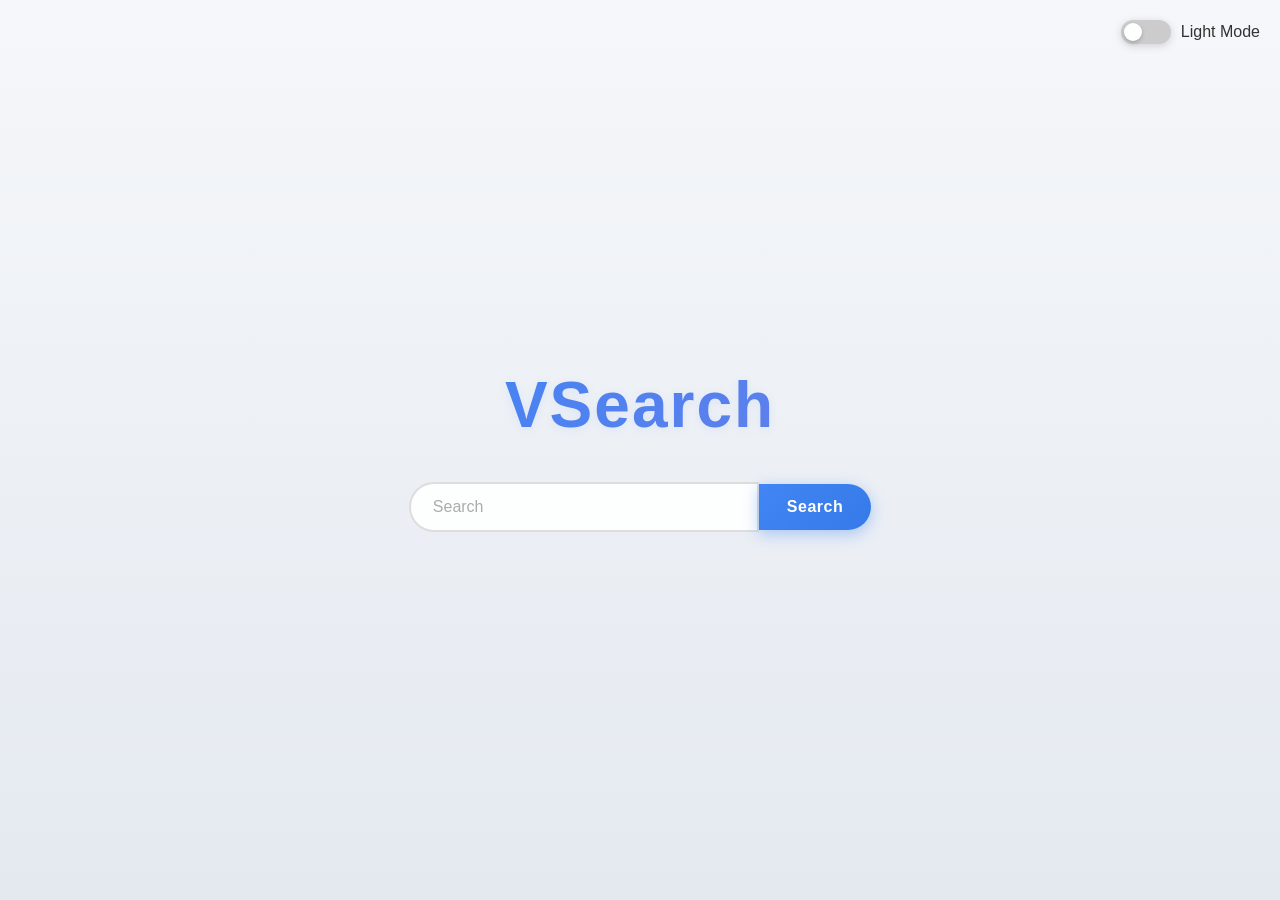
<file: web/index.html>
<!DOCTYPE html>
<html lang="en">
<head>
    <meta charset="UTF-8">
    <meta name="viewport" content="width=device-width, initial-scale=1.0">
    <title>VSearch</title>
    <link rel="stylesheet" href="style.css">
</head>
<body>
    <main>
        <div class="mode-toggle">
            <label class="switch">
                <input type="checkbox" id="toggleMode">
                <span class="slider"></span>
            </label>    
            <span id="modeLabel">Light Mode</span>
        </div>
        

        <h1 class="titre">VSearch</h1>
        <div class="search-container">
            <input class="inp" id="inp" placeholder="Search">
            <button class="btn" id="btn">Search</button>
        </div>
    </main>

    <script type = "module" src = "userAuthen.js"></script>
    <script type = "module" src = "anime.js"></script>
    <script src = "search.js"></script>
    <script src = "result.js"></script>
    <script src = "newResult.js"></script>
</body>
</html
</file>
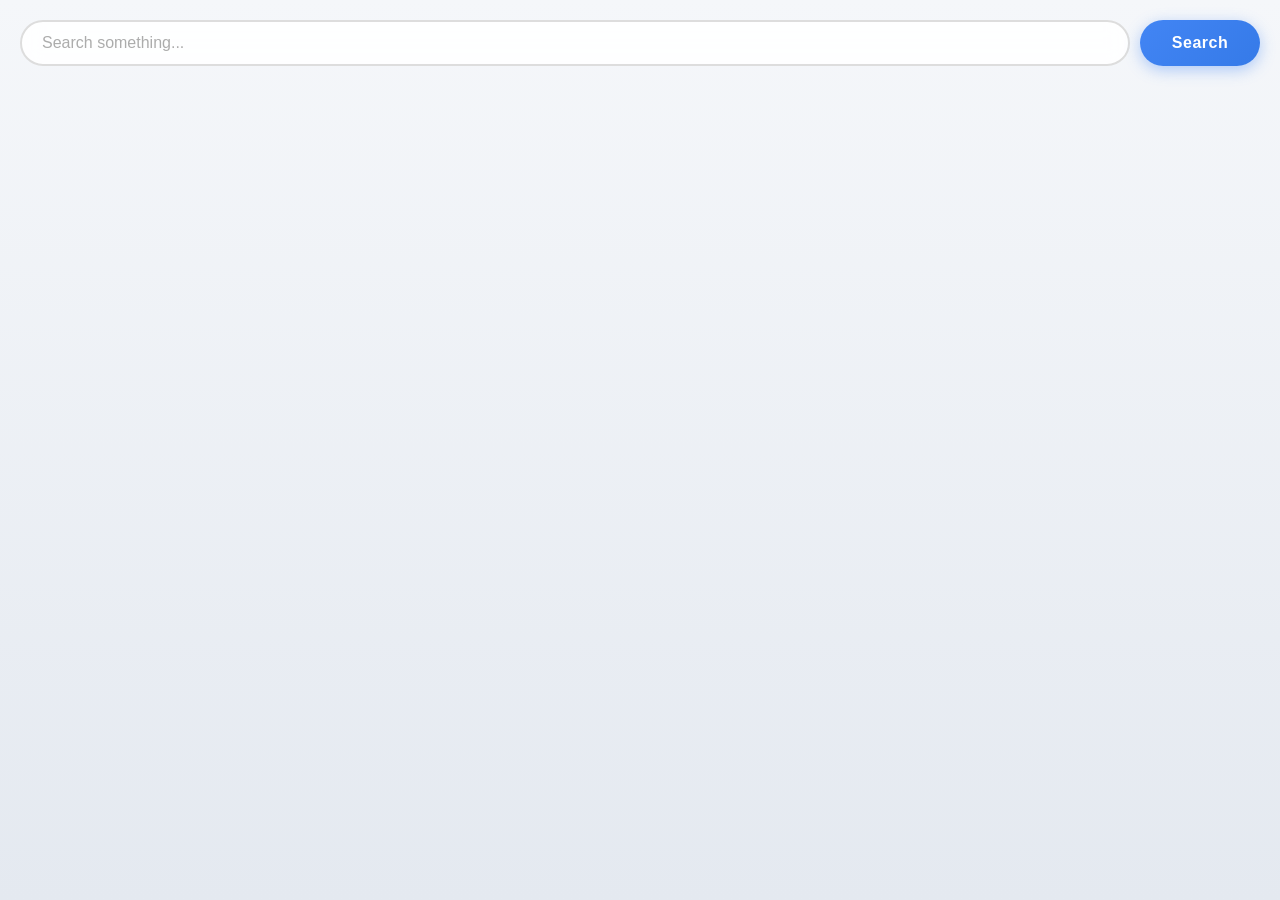
<file: web/inSearch.html>
<!DOCTYPE html>
<html lang="en">
<head>
    <meta charset="UTF-8">
    <meta name="viewport" content="width=device-width, initial-scale=1.0">
    <title id="titre">Search Results</title>
    <link rel="stylesheet" href="resuStyle.css"> 
</head>
<body>
    <main>
        <section class="search-header">
            <input id="inp" class="search-input" placeholder="Search something...">
            <button id="btn" class="search-btn">Search</button>
        </section>

        <section id="links" class="results-container"></section>
    </main>
    <script src="result.js"></script>
    <script src = "search.js"></script>
    <script src = "newResult.js"></script>
</body>
</html>
</file>
<file: web/style.css>
* {
    margin: 0;
    padding: 0;
    box-sizing: border-box;
    font-family: 'Segoe UI', Tahoma, Geneva, Verdana, sans-serif;
}

body, html {
    height: 100%;
    display: flex;
    justify-content: center;
    align-items: center;
    transition: background 0.5s ease, color 0.5s ease;
}

body.light {
    background: linear-gradient(to bottom, #f5f7fa, #e4e9f0);
    color: #333;
}

body.dark {
    background: linear-gradient(to bottom, #1e1e1e, #2e2e2e);
    color: #f5f5f5;
}

main {
    text-align: center;
    animation: fadeIn 1s ease forwards;
    padding: 20px;
}

.mode-toggle {
    position: absolute;
    top: 20px;
    right: 20px;
    display: flex;
    align-items: center;
    gap: 10px;
    animation: slideInRight 0.8s ease forwards;
}

.switch {
    position: relative;
    display: inline-block;
    width: 50px;
    height: 24px;
}

.switch input { 
    opacity: 0;
    width: 0;
    height: 0;
}

.slider {
    position: absolute;
    cursor: pointer;
    top: 0; left: 0;
    right: 0; bottom: 0;
    background-color: #ccc;
    transition: .4s;
    border-radius: 34px;
    box-shadow: 0 2px 8px rgba(0, 0, 0, 0.15);
}

.slider:before {
    position: absolute;
    content: "";
    height: 18px;
    width: 18px;
    left: 3px;
    bottom: 3px;
    background-color: white;
    transition: .4s;
    border-radius: 50%;
    box-shadow: 0 2px 4px rgba(0, 0, 0, 0.2);
}

input:checked + .slider {
    background-color: #4285F4;
}

input:checked + .slider:before {
    transform: translateX(26px);
}

.titre {
    font-size: 4rem;
    margin-bottom: 40px;
    letter-spacing: 2px;
    animation: bounceIn 1s ease forwards;
    font-weight: 700;
    background: linear-gradient(135deg, #4285F4, #667eea);
    -webkit-background-clip: text;
    -webkit-text-fill-color: transparent;
    background-clip: text;
    text-shadow: 0 2px 10px rgba(66, 133, 244, 0.1);
}

.search-container {
    display: flex;
    justify-content: center;
    align-items: center;
    animation: slideUp 1s ease forwards;
    gap: 0;
    flex-wrap: wrap;
}

.inp {
    width: 350px;
    padding: 14px 22px;
    font-size: 1rem;
    border: 2px solid #ccc;
    border-radius: 50px 0 0 50px;
    outline: none;
    transition: all 0.3s ease, box-shadow 0.5s ease;
    background: inherit;
    color: inherit;
    backdrop-filter: blur(10px);
}

body.light .inp {
    background-color: rgba(255, 255, 255, 0.9);
    border-color: #ddd;
}

body.dark .inp {
    background-color: rgba(45, 45, 45, 0.9);
    border-color: #555;
}

.inp::placeholder {
    opacity: 0.6;
}

.inp:focus {
    border-color: #4285F4;
    box-shadow: 0 0 20px rgba(66, 133, 244, 0.6), inset 0 0 10px rgba(66, 133, 244, 0.1);
    transform: scale(1.03) translateY(-2px);
}

.inp:hover {
    border-color: #4285F4;
    box-shadow: 0 4px 12px rgba(66, 133, 244, 0.3);
}

.btn {
    padding: 14px 28px;
    font-size: 1rem;
    background: linear-gradient(135deg, #4285F4, #357ae8);
    color: white;
    border: none;
    border-radius: 0 50px 50px 0;
    cursor: pointer;
    transition: all 0.3s ease;
    font-weight: 600;
    letter-spacing: 0.5px;
    position: relative;
    overflow: hidden;
    box-shadow: 0 4px 15px rgba(66, 133, 244, 0.4);
}

.btn::before {
    content: '';
    position: absolute;
    top: 50%;
    left: 50%;
    width: 0;
    height: 0;
    border-radius: 50%;
    background: rgba(255, 255, 255, 0.3);
    transform: translate(-50%, -50%);
    transition: width 0.6s, height 0.6s;
}

.btn:hover {
    background: linear-gradient(135deg, #357ae8, #2e5bb8);
    transform: scale(1.08) translateY(-3px);
    box-shadow: 0 8px 25px rgba(66, 133, 244, 0.5);
}

.btn:hover::before {
    width: 300px;
    height: 300px;
}

.btn:active {
    transform: scale(0.96) translateY(-1px);
}

@keyframes fadeIn {
    from {opacity: 0;}
    to {opacity: 1;}
}

@keyframes bounceIn {
    0% {transform: scale(0);}
    60% {transform: scale(1.2);}
    80% {transform: scale(0.9);}
    100% {transform: scale(1);}
}

@keyframes slideUp {
    from {opacity: 0; transform: translateY(50px);}
    to {opacity: 1; transform: translateY(0);}
}

@keyframes slideInRight {
    from {opacity: 0; transform: translateX(100px);}
    to {opacity: 1; transform: translateX(0);}
}

.btn.clicked {
    animation: clickAnim 0.3s ease;
}

@keyframes clickAnim {
    0% { transform: scale(1) rotate(0deg); }
    50% { transform: scale(0.95) rotate(-2deg); }
    100% { transform: scale(1) rotate(0deg); }
}

@media (max-width: 768px) {
    .titre {
        font-size: 3.2rem;
        margin-bottom: 30px;
        letter-spacing: 1.5px;
    }

    .search-container {
        animation: slideUp 1.2s ease forwards;
    }

    .inp {
        width: 280px;
        padding: 12px 18px;
        font-size: 0.95rem;
    }

    .btn {
        padding: 12px 22px;
        font-size: 0.95rem;
    }
}

@media (max-width: 600px) {
    .titre {
        font-size: 2.5rem;
        margin-bottom: 25px;
        letter-spacing: 1px;
    }

    .search-container {
        flex-direction: column;
        gap: 10px;
    }

    .inp {
        width: 90vw;
        max-width: 280px;
        padding: 12px 16px;
        font-size: 0.9rem;
        border-radius: 50px;
        border: 2px solid #ccc;
    }

    .btn {
        width: 90vw;
        max-width: 280px;
        padding: 12px 20px;
        font-size: 0.9rem;
        border-radius: 50px;
    }

    .inp:focus {
        transform: scale(1.02) translateY(-2px);
    }

    .btn:hover {
        transform: scale(1.05) translateY(-2px);
    }

    .mode-toggle {
        top: 15px;
        right: 15px;
        gap: 8px;
    }
}

@media (max-width: 400px) {
    .titre {
        font-size: 2rem;
        margin-bottom: 20px;
        letter-spacing: 0.5px;
    }

    .inp {
        width: 85vw;
        padding: 10px 14px;
        font-size: 0.85rem;
    }

    .btn {
        width: 85vw;
        padding: 10px 16px;
        font-size: 0.85rem;
    }

    .search-container {
        gap: 8px;
    }

    main {
        padding: 15px;
    }
}
</file>
<file: web/resuStyle.css>
* {
    margin: 0;
    padding: 0;
    box-sizing: border-box;
    font-family: 'Segoe UI', Tahoma, Geneva, Verdana, sans-serif;
}

html, body {
    height: 100%;
    width: 100%;
    transition: background 0.5s ease, color 0.5s ease;
}

body.light {
    background: linear-gradient(to bottom, #f5f7fa, #e4e9f0);
    color: #333;
}

body.dark {
    background: linear-gradient(to bottom, #1e1e1e, #2e2e2e);
    color: #f5f5f5;
}

main {
    min-height: 100vh;
    display: flex;
    flex-direction: column;
    padding: 20px;
}

.search-header {
    display: flex;
    gap: 10px;
    margin-bottom: 40px;
    animation: slideDown 0.6s ease forwards;
    flex-wrap: wrap;
}

@keyframes slideDown {
    from {
        opacity: 0;
        transform: translateY(-20px);
    }
    to {
        opacity: 1;
        transform: translateY(0);
    }
}

.search-input {
    flex: 1;
    min-width: 250px;
    padding: 12px 20px;
    font-size: 1rem;
    border: 2px solid #ccc;
    border-radius: 50px;
    outline: none;
    transition: all 0.3s ease;
    background: inherit;
    color: inherit;
    backdrop-filter: blur(10px);
}

body.light .search-input {
    background-color: rgba(255, 255, 255, 0.9);
    border-color: #ddd;
}

body.dark .search-input {
    background-color: rgba(45, 45, 45, 0.9);
    border-color: #555;
}

.search-input::placeholder {
    opacity: 0.6;
}

.search-input:focus {
    border-color: #4285F4;
    box-shadow: 0 0 20px rgba(66, 133, 244, 0.6), inset 0 0 10px rgba(66, 133, 244, 0.1);
    transform: scale(1.02);
}

.search-input:hover {
    border-color: #4285F4;
    box-shadow: 0 4px 12px rgba(66, 133, 244, 0.3);
}

.search-btn {
    padding: 12px 30px;
    font-size: 1rem;
    background: linear-gradient(135deg, #4285F4, #357ae8);
    color: white;
    border: none;
    border-radius: 50px;
    cursor: pointer;
    transition: all 0.3s ease;
    font-weight: 600;
    letter-spacing: 0.5px;
    position: relative;
    overflow: hidden;
    box-shadow: 0 4px 15px rgba(66, 133, 244, 0.4);
    min-width: 120px;
}

.search-btn::before {
    content: '';
    position: absolute;
    top: 50%;
    left: 50%;
    width: 0;
    height: 0;
    border-radius: 50%;
    background: rgba(255, 255, 255, 0.3);
    transform: translate(-50%, -50%);
    transition: width 0.6s, height 0.6s;
}

.search-btn:hover {
    background: linear-gradient(135deg, #357ae8, #2e5bb8);
    transform: scale(1.05);
    box-shadow: 0 8px 25px rgba(66, 133, 244, 0.5);
}

.search-btn:hover::before {
    width: 300px;
    height: 300px;
}

.search-btn:active {
    transform: scale(0.96);
}

.results-container {
    display: flex;
    flex-direction: column;
    gap: 20px;
    animation: fadeIn 0.8s ease forwards;
}

@keyframes fadeIn {
    from {
        opacity: 0;
    }
    to {
        opacity: 1;
    }
}

.result-card {
    padding: 20px;
    border-radius: 12px;
    cursor: pointer;
    transition: all 0.3s ease;
    backdrop-filter: blur(10px);
    border: 1px solid rgba(66, 133, 244, 0.2);
    animation: cardFadeIn 0.5s ease forwards;
}

@keyframes cardFadeIn {
    from {
        opacity: 0;
        transform: translateY(10px);
    }
    to {
        opacity: 1;
        transform: translateY(0);
    }
}

body.light .result-card {
    background-color: rgba(255, 255, 255, 0.8);
}

body.dark .result-card {
    background-color: rgba(45, 45, 45, 0.7);
}

.result-card:hover {
    transform: translateY(-5px);
    box-shadow: 0 8px 25px rgba(66, 133, 244, 0.3);
    border-color: rgba(66, 133, 244, 0.5);
}

.result-card:hover .result-link {
    color: #4285F4;
    text-decoration: underline;
}

.result-rank {
    font-size: 0.85rem;
    opacity: 0.6;
    margin-bottom: 8px;
}

.result-link {
    font-size: 1.3rem;
    font-weight: 600;
    margin-bottom: 8px;
    word-break: break-all;
    background: linear-gradient(135deg, #4285F4, #667eea);
    -webkit-background-clip: text;
    -webkit-text-fill-color: transparent;
    background-clip: text;
    transition: all 0.3s ease;
}

.result-url {
    font-size: 0.9rem;
    opacity: 0.7;
    margin-bottom: 12px;
}

.result-description {
    font-size: 0.95rem;
    line-height: 1.6;
    opacity: 0.85;
}

.result-metadata {
    display: flex;
    gap: 20px;
    margin-top: 12px;
    font-size: 0.85rem;
    opacity: 0.6;
    flex-wrap: wrap;
}

.result-badge {
    display: inline-block;
    padding: 4px 10px;
    background: linear-gradient(135deg, #4285F4, #357ae8);
    color: white;
    border-radius: 20px;
    font-size: 0.8rem;
    font-weight: 600;
}

.no-results {
    text-align: center;
    padding: 60px 20px;
    font-size: 1.2rem;
    opacity: 0.7;
}

@media (max-width: 768px) {
    main {
        padding: 15px;
    }

    .search-header {
        flex-direction: column;
        gap: 10px;
        margin-bottom: 30px;
    }

    .search-input {
        min-width: 100%;
        padding: 10px 16px;
        font-size: 0.95rem;
    }

    .search-btn {
        width: 100%;
        padding: 10px 20px;
        font-size: 0.95rem;
    }

    .result-card {
        padding: 16px;
    }

    .result-link {
        font-size: 1.1rem;
    }

    .result-description {
        font-size: 0.9rem;
    }
}

@media (max-width: 600px) {
    main {
        padding: 10px;
    }

    .search-header {
        flex-direction: column;
        margin-bottom: 20px;
    }

    .search-input {
        padding: 10px 14px;
        font-size: 0.9rem;
        border-radius: 30px;
    }

    .search-btn {
        padding: 10px 18px;
        font-size: 0.9rem;
        border-radius: 30px;
    }

    .result-card {
        padding: 12px;
        border-radius: 8px;
    }

    .result-link {
        font-size: 1rem;
    }

    .result-metadata {
        font-size: 0.8rem;
        gap: 10px;
    }
}
</file>
